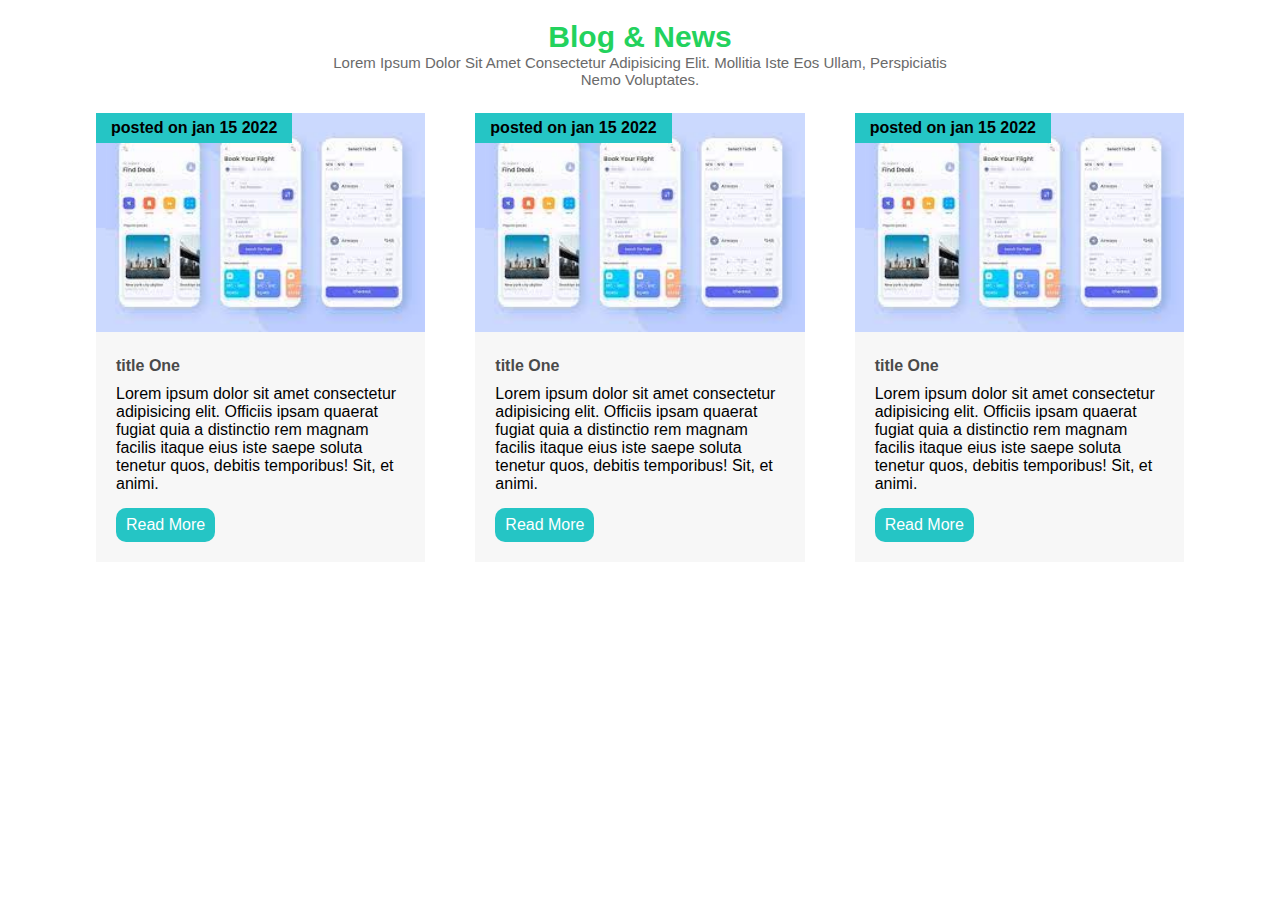
<file: blog.html>
<html>
    <head>
        <link rel="stylesheet" href="blog.css">
        <title>blogs and news</title>
    </head>
    <body>
        <div class="blog-section">
            <div class="section-content blog">
                <div class="title">
                    <h2>Blog & News</h2>
                    <p>Lorem ipsum dolor sit amet consectetur adipisicing elit. Mollitia iste eos ullam, perspiciatis nemo voluptates.</p>
                </div>
                <div class="cards">
                    <div class="card">
                    <div class="images-section">
                        <img src="images/product2.jpg">
                    </div>
                    <div class="article">
                        <h4>title One</h4>
                        <p>Lorem ipsum dolor sit amet consectetur adipisicing elit. Officiis ipsam quaerat fugiat quia a distinctio rem magnam facilis itaque eius iste saepe soluta tenetur quos, debitis temporibus! Sit, et animi.</p>

                    </div>
                    <div class="blog-view">
                        <a href="" class="button">Read More</a>
                    </div>
                    <div class="posted-date">
                        <p>posted on jan 15 2022</p>
                    </div>
                   </div>
                   <div class="card">
                    <div class="images-section">
                        <img src="images/product2.jpg">
                    </div>
                    <div class="article">
                        <h4>title One</h4>
                        <p>Lorem ipsum dolor sit amet consectetur adipisicing elit. Officiis ipsam quaerat fugiat quia a distinctio rem magnam facilis itaque eius iste saepe soluta tenetur quos, debitis temporibus! Sit, et animi.</p>

                    </div>
                    <div class="blog-view">
                        <a href="" class="button">Read More</a>
                    </div>
                    <div class="posted-date">
                        <p>posted on jan 15 2022</p>
                    </div>
                   </div>
                   <div class="card">
                    <div class="images-section">
                        <img src="images/product2.jpg">
                    </div>
                    <div class="article">
                        <h4>title One</h4>
                        <p>Lorem ipsum dolor sit amet consectetur adipisicing elit. Officiis ipsam quaerat fugiat quia a distinctio rem magnam facilis itaque eius iste saepe soluta tenetur quos, debitis temporibus! Sit, et animi.</p>

                    </div>
                    <div class="blog-view">
                        <a href="" class="button">Read More</a>
                    </div>
                    <div class="posted-date">
                        <p>posted on jan 15 2022</p>
                    </div>
                   </div>
                </div>
                

            </div>
        </div>
    </body>
</html>
</file>
<file: blog.css>
*{
    margin: 0;
    padding: 0px;
    box-sizing: border-box;
    font-family: 'Roboto',sans-serif;

}
.blog-section{
    width: 100%;

}
.blog-section .section-content {
    width: 85%;
    margin: 20px auto;
}
.blog-section .section-content .title{
    width: 60%;
    text-align: center;
    
    margin: auto;
}
.blog-section .section-content .title h2{
    font-size: 30px;
    color:#23d25d;
    text-transform: capitalize;
}
.blog-section .section-content .title p{
    font-size: 15px;
    color:#6a6a6a;
    text-transform: capitalize;
}
.blog-section .section-content .cards{
    display:grid;
    grid-template-columns: repeat(3,1fr);
    grid-gap: 50px;
    margin: 25px auto;


}
.blog-section .section-content .cards .card{
    width: 100%;
    background-color: #f7f7f7;
    position: relative;

}
.blog-section .section-content .cards .card img{
    width: 100%;
    height:auto ;

}
.blog-section .section-content .cards .card .article{
    padding:15px 20px;
}
.blog-section .section-content .cards .card .article h4{
    font-size: 16px;
    color: #4a4a4a;
    margin:10px 0px;
}
.blog-section .section-content .cards .card a{
    text-decoration: none;
    display: inline-block;
    background-color: #25c5c5;
    padding: 8px 10px;
    border-radius: 10px;
    margin-left: 20px;
    color: #fff;
    margin-bottom: 20px;
}
.blog-section .section-content .cards .card .posted-date p{
    font-weight: 600;
    position: absolute;
    top: 0;
    left: 0;
    display: inline-block;
    background-color: #25c5c5;
    padding: 6px 15px ;
}
@media screen and(max-width:992px) {
    .blog-section .section-content .cards{
        grid-template-columns: repeat(2,1fr);
    }
    
}
@media screen and(max-width:768px) {
    .blog-section .section-content .cards{
        grid-template-columns:1fr;
    }
    
}
</file>
